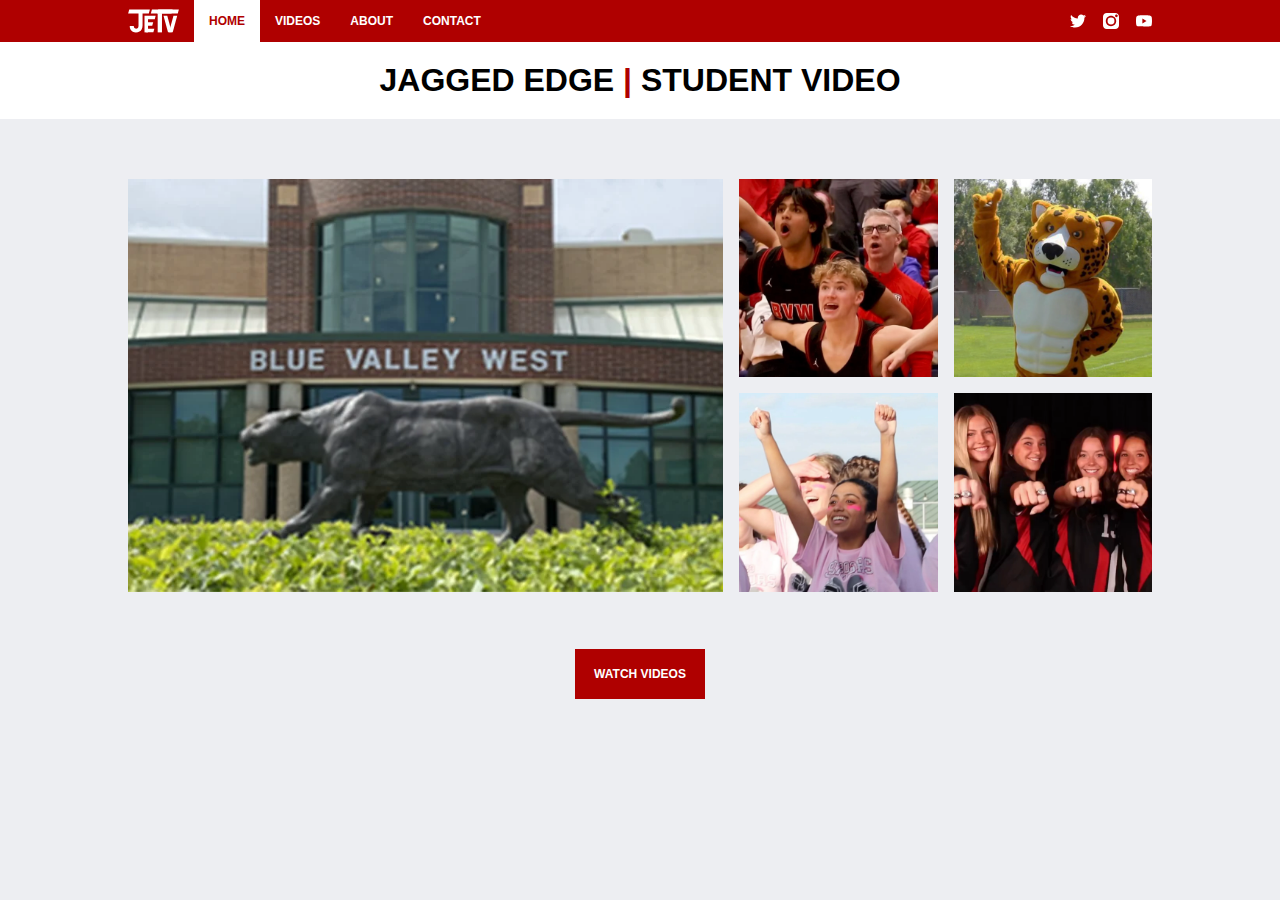
<file: index.html>
<!doctype html>
<html lang="en">
	<head>
		<meta charset="UTF-8">
		<meta name="viewport" content="width=device-width, initial-scale=1.0">
		<meta name="description" content="The Blue Valley West media production group website">
		<title>Home</title>
		<link rel="stylesheet" href="css/Home.css">
		<link rel="icon" type="image/x-icon" href="Images/jetvred.webp">
	</head>
	<body onload="navBackAnimate(1)">
		<!--Navigation bar-->
			<link rel="stylesheet" href="nav.css">
			<header id="topnav">
				<script src="nav.js"></script>
				<div id="topnavcontain">
					<div id="logo">
						<img src="Images/jetv.svg" alt="jetv"/>
					</div>
					<ul id="toptext">
						<li class="active" onclick="navAnimate(1).then(() => location.href='/')">HOME</li>
						<li onclick="navAnimate(2).then(() => location.href='Videos.html')">VIDEOS</li>
						<li onclick="navAnimate(3).then(() => location.href='About.html')">ABOUT</li>
						<li onclick="navAnimate(4).then(() => location.href='Contacts.html')">CONTACT</li>
					</ul>
					<div id="socials">
						<a href="https://twitter.com/jaggededgevideo">
							<img src="Images/twitter.svg" alt="twitter"/></a>
						<a href="https://instagram.com/jaggededgetv">
							<img src="Images/instagram.svg" alt="insta"/></a>
						<a href="https://youtube.com/channel/UCq7PExzi6fOEK0DMr7quo0w">
							<img src="Images/youtube.svg" alt="youtube"/></a>
					</div>
				</div>
			</header>
		<!--end of Navigation bar-->
	  	<main id="content">
			<h1>JAGGED EDGE <Font color="AF0000">|</Font> STUDENT VIDEO</h1>
			<div id="contentbox">
				<div id="images">
					<img src="Images/bush.webp" alt="bush"/>
					<img src="Images/maybe.webp" alt="people"/>
					<img src="Images/jiggy.webp" alt="jiggy"/>
					<img src="Images/cheer.webp" alt="cheer"/>
					<img src="Images/women.webp" alt="women"/>
				</div>
				<div id="button">
					<a href="Videos.html">
						<span>WATCH VIDEOS</span>
					</a>
				</div>
			</div>
		</main>
	</body>
</html>
</file>
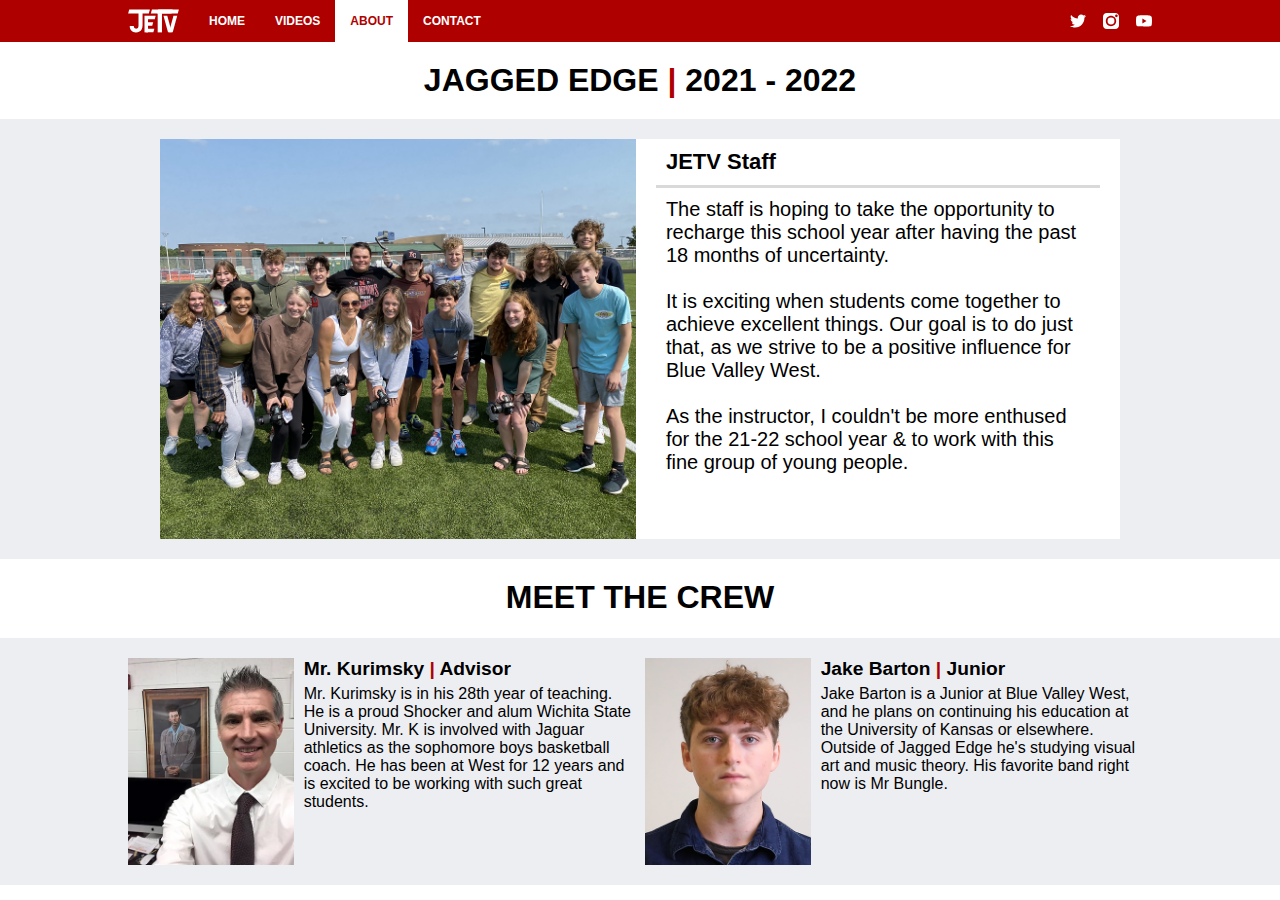
<file: About.html>
<!doctype html>
<html lang="en">
	<head>
		<meta charset="UTF-8">
		<meta name="viewport" content="width=device-width, initial-scale=1.0">
		<meta name="description" content="Some more about Jagged Edge and it's members">
		<title>About</title>
		<link rel="stylesheet" href="css/About.css">
		<link rel="icon" type="image/x-icon" href="Images/jetvred.webp">
	</head>
	<body onload="navBackAnimate(3)">
		<!--Navigation bar-->
			<link rel="stylesheet" href="nav.css">
			<header id="topnav">
				<script src="nav.js"></script>
				<div id="topnavcontain">
					<div id="logo">
						<img src="Images/jetv.svg" alt="jetv"/>
					</div>
					<ul id="toptext">
						<li onclick="navAnimate(1).then(() => location.href='/')">HOME</li>
						<li onclick="navAnimate(2).then(() => location.href='Videos.html')">VIDEOS</li>
						<li class="active"  onclick="navAnimate(3).then(() => location.href='About.html')">ABOUT</li>
						<li onclick="navAnimate(4).then(() => location.href='Contacts.html')">CONTACT</li>
					</ul>
					<div id="socials">
						<a href="https://twitter.com/jaggededgevideo">
							<img src="Images/twitter.svg" alt="twitter"/></a>
						<a href="https://instagram.com/jaggededgetv">
							<img src="Images/instagram.svg" alt="insta"/></a>
						<a href="https://youtube.com/channel/UCq7PExzi6fOEK0DMr7quo0w">
							<img src="Images/youtube.svg" alt="youtube"/></a>
					</div>
				</div>
			</header>
		<!--end of Navigation bar-->
		<main id="content">
			<h1>JAGGED EDGE <Font color="AF0000">|</Font> 2021 - 2022</h1>
			<div id="contentbox">
				<div id="staffbio">
					<img id="groupimg" src="Images/group.webp">
					<div id="stafftext">
						<h2>JETV Staff</h2>
						<div id="staffspacer"></div>
						<div id="bio">
							<p>The staff is hoping to take the opportunity to recharge this school year after having the past 18 months of uncertainty.<br>
								<br>
								It is exciting when students come together to achieve excellent things. Our goal is to do just that, as we strive to be a positive influence for Blue Valley West.<br>
								<br>
								As the instructor, I couldn't be more enthused for the 21-22 school year & to work with this fine group of young people.</p>
						</div>
					</div>
				</div>
				<div id="spacer">
					<h1>MEET THE CREW</h1>
				</div>
				<div id="bios">
					<img class="selfie" src="Images/Kurimsky.webp">
					<div class="biotext">
					<h2>Mr. Kurimsky <font color="#AF0000">|</font> Advisor</h2>
					<p class="bio">Mr. Kurimsky is in his 28th year of teaching.  He is a proud Shocker and alum Wichita State University.  Mr. K is involved with Jaguar athletics as the sophomore boys basketball coach.  He has been at West for 12 years and is excited to be working with such great students.</p>
					</div>
					<img class="selfie" src="Images/jakey.webp">
					<div class="biotext">
					<h2>Jake Barton <font color="#AF0000">|</font> Junior</h2>
					<p class="bio">Jake Barton is a Junior at Blue Valley West, and he plans on continuing his education at the University of Kansas or elsewhere. Outside of Jagged Edge he's studying visual art and music theory. His favorite band right now is Mr Bungle.</p>
					</div>
				</div>
			</div>
		</main>
	</body>
</html>
</file>
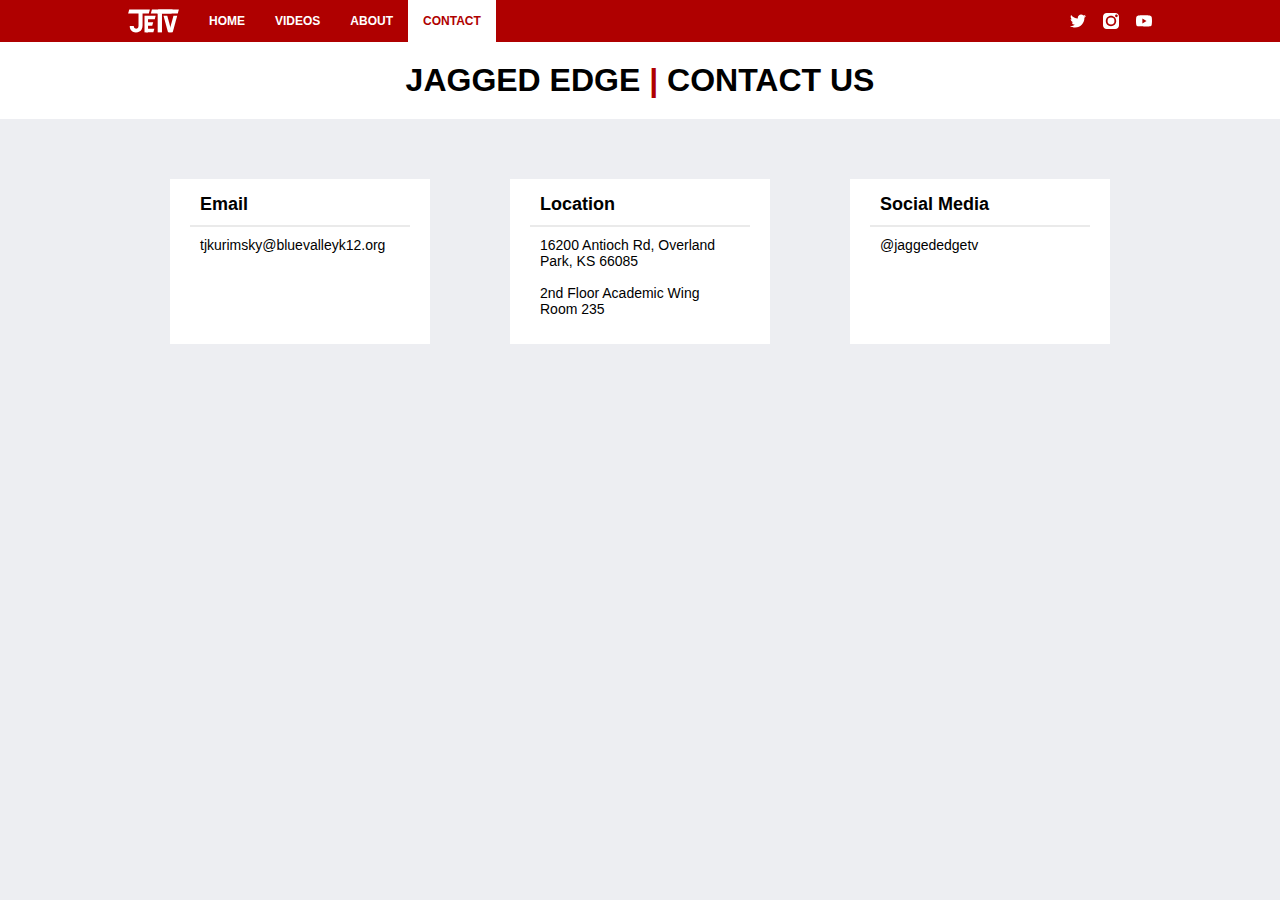
<file: Contacts.html>
<!doctype html>
<html lang="en">
	<head>
		<meta charset="UTF-8">
		<meta name="viewport" content="width=device-width, initial-scale=1.0">
		<meta name="description" content="How to contact the Jagged Edge group">
		<title>Contacts</title>
		<link rel="stylesheet" href="css/Contacts.css">
		<link rel="icon" type="image/x-icon" href="Images/jetvred.webp">
	</head>
	<body onload="navBackAnimate(4)">
		<!--Navigation bar-->
			<link rel="stylesheet" href="nav.css">
			<header id="topnav">
				<script src="nav.js"></script>
				<div id="topnavcontain">
					<div id="logo">
						<img src="Images/jetv.svg" alt="jetv"/>
					</div>
					<ul id="toptext">
						<li onclick="navAnimate(1).then(() => location.href='/')">HOME</li>
						<li onclick="navAnimate(2).then(() => location.href='Videos.html')">VIDEOS</li>
						<li onclick="navAnimate(3).then(() => location.href='About.html')">ABOUT</li>
						<li class="active" onclick="navAnimate(4).then(() => location.href='Contacts.html')">CONTACT</li>
					</ul>
					<div id="socials">
						<a href="https://twitter.com/jaggededgevideo">
							<img src="Images/twitter.svg" alt="twitter"/></a>
						<a href="https://instagram.com/jaggededgetv">
							<img src="Images/instagram.svg" alt="insta"/></a>
						<a href="https://youtube.com/channel/UCq7PExzi6fOEK0DMr7quo0w">
							<img src="Images/youtube.svg" alt="youtube"/></a>
					</div>
				</div>
			</header>
		<!--end of Navigation bar-->
		<main id="content">
			<h1>JAGGED EDGE <Font color="AF0000">|</Font> CONTACT US</h1>
			<div id="contentbox">
				<div id="info">
					<div id="advisor" class="infobox">
						<h2>Email</h2>
						<div class="spacer"></div>
						<span>tjkurimsky@bluevalleyk12.org</span>
					</div>
					<div id="location" class="infobox">
						<h2>Location</h2>
						<div class="spacer"></div>
						<span>16200 Antioch Rd, Overland Park, KS 66085
							<br>
							<br>2nd Floor Academic Wing
							<br>Room 235
						</span>
					</div>
					<div id="socials" class="infobox">
						<h2>Social Media</h2>
						<div class="spacer"></div>
            			<span>@jaggededgetv</span>
					</div>
				</div>
			</div>
		</main>
	</body>
</html>
</file>
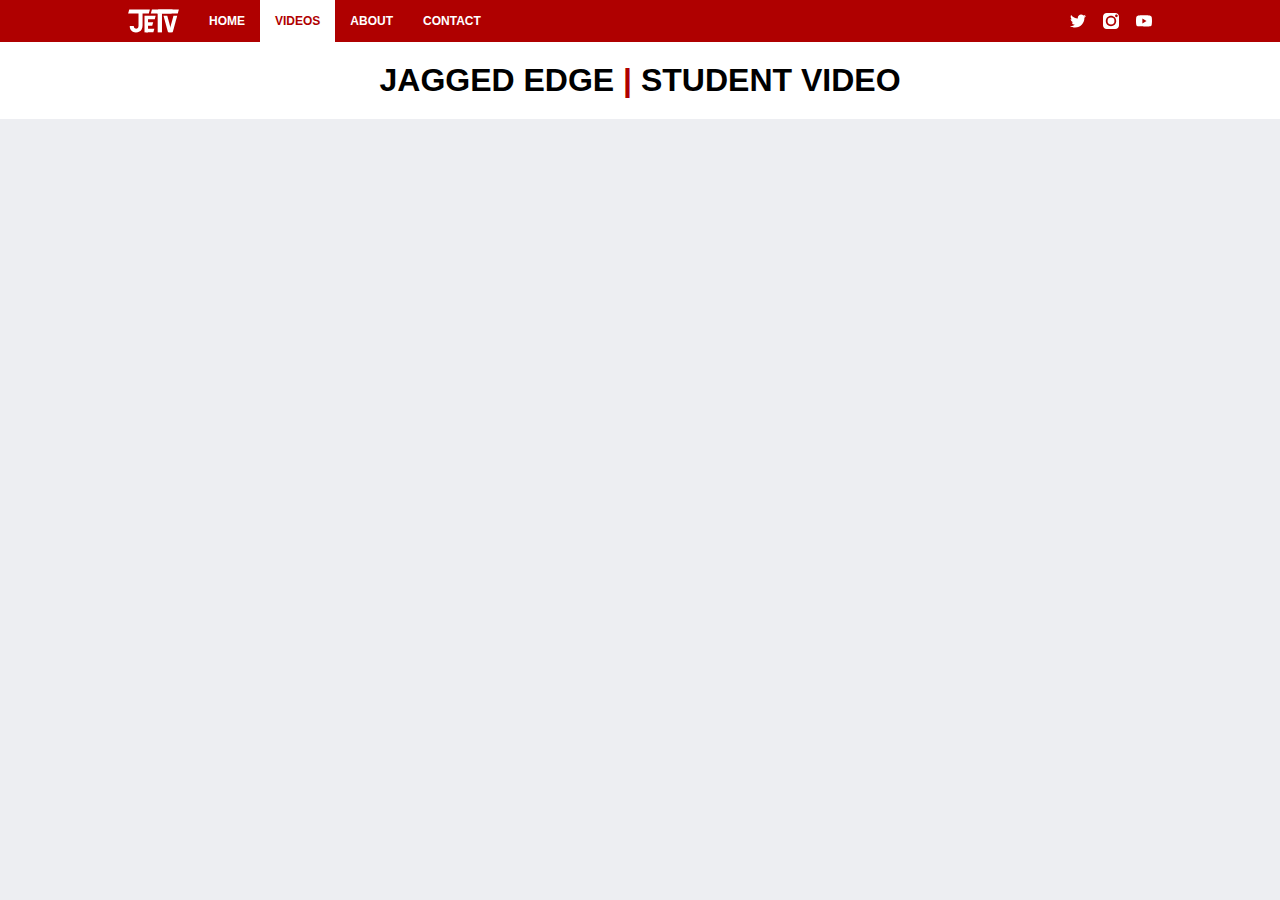
<file: Videos.html>
<!doctype html>
<html lang="en">
	<head>
		<meta charset="UTF-8">
		<meta name="viewport" content="width=device-width, initial-scale=1.0">
		<meta name="description" content="Videos made by Jagged Edge">
		<title>Videos</title>
		<link rel="stylesheet" href="css/Videos.css">
		<link rel="icon" type="image/x-icon" href="Images/jetvred.webp">
	</head>
	<body onload="navBackAnimate(2)">
		<!--Navigation bar-->
			<link rel="stylesheet" href="nav.css">
			<header id="topnav">
				<script src="nav.js"></script>
				<div id="topnavcontain">
					<div id="logo">
						<img src="Images/jetv.svg" alt="jetv"/>
					</div>
					<ul id="toptext">
						<li onclick="navAnimate(1).then(() => location.href='/')">HOME</li>
						<li class="active" onclick="navAnimate(2).then(() => location.href='Videos.html')">VIDEOS</li>
						<li onclick="navAnimate(3).then(() => location.href='About.html')">ABOUT</li>
						<li onclick="navAnimate(4).then(() => location.href='Contacts.html')">CONTACT</li>
					</ul>
					<div id="socials">
						<a href="https://twitter.com/jaggededgevideo">
							<img src="Images/twitter.svg" alt="twitter"/></a>
						<a href="https://instagram.com/jaggededgetv">
							<img src="Images/instagram.svg" alt="insta"/></a>
						<a href="https://youtube.com/channel/UCq7PExzi6fOEK0DMr7quo0w">
							<img src="Images/youtube.svg" alt="youtube"/></a>
					</div>
				</div>
			</header>
		<!--end of Navigation bar-->
		<main id="content">
			<h1>JAGGED EDGE <Font color="AF0000">|</Font> STUDENT VIDEO</h1>
			<div id="contentbox">

			</div>
		</main>
	</body>
</html>
</file>
<file: css/Home.css>
:root {
  --vp: 0;
  --hp: 10%;
  --ch: 42px;
}

#content {
  display: flex;
  flex-direction: column;
  position: relative;
  top: var(--ch);
  font-family: "Inter", sans-serif;
  height: calc(100vh - var(--ch));
}
#content h1 {
  margin: 20px auto 20px auto;
  font-weight: 700;
  font-size: 32px;
}
#content #contentbox {
  background: #EDEEF2;
  height: 100%;
  padding: var(--vp) var(--hp);
}
#content #contentbox #images {
  padding: 60px 0 0 0;
  display: grid;
  grid-template-columns: 3fr 1fr 1fr;
  grid-template-areas: "Main-Image img img" "Main-Image img img";
  gap: 16px;
}
#content #contentbox #images img {
  object-fit: cover;
  width: 100%;
  height: 100%;
}
#content #contentbox #images img:nth-of-type(1) {
  grid-area: Main-Image;
}
#content #contentbox #button {
  width: 8.1em;
  line-height: 50px;
  margin: 57px auto 0 auto;
}
#content #contentbox #button a {
  text-decoration: none;
}
#content #contentbox #button a span {
  display: block;
  font-family: "Inter", sans-serif;
  font-weight: 550;
  font-size: 12px;
  text-align: center;
  color: #FFFFFF;
  background: #AF0000;
}

body {
  margin: 0;
}

/*# sourceMappingURL=Home.css.map */
</file>
<file: nav.css>
:root {
  --vp: 0;
  --hp: 10%;
  --ch: 42px; 
}

#topnav {
  z-index: 1;
  position: fixed;
  top: 0;
  left: 0;
  height: 100%;
  width: calc(100% - var(--hp) * 2);
  padding: var(--vp) var(--hp);
  background-color: #AF0000; }
  #topnav #topnavcontain {
    display: flex;
    align-items: stretch;
    justify-content: space-between; 
    height: var(--ch)}
    #topnav #topnavcontain #logo {
      padding: 7px 0 0 0;}
      #topnav #topnavcontain #logo img {
        width: 51px;
        height: 28px; }
    #topnav #topnavcontain #toptext {
      flex-grow: 1;
      display: flex;
      list-style: none;
      padding: 0;
      margin: 0;
      margin-left: 15px;
      line-height: var(--ch); }
      #topnav #topnavcontain #toptext li {
        font-family: 'Inter', sans-serif;
        font-weight: 700;
        font-size: 12px;
        padding: 0 15px;
        color: #FFFFFF;
        cursor: pointer; 
        transition: all .2s; }
        #topnav #topnavcontain #toptext .active {
          color: #AF0000;
          background: #FFFFFF; }
        #topnav #topnavcontain #toptext li:not(.active):hover {
          color: #AFAFAF; }
        #topnav #topnavcontain #toptext li.active:hover {
          color: #AFAFAF;
        }
    #topnav #topnavcontain #socials img {
      padding: 13px 0 0 13px;
      width: 16px;
      height: 16px; }
</file>
<file: css/About.css>
:root {
  --vp: 0;
  --hp: 10%;
  --ch: 42px;
}

#content {
  display: flex;
  flex-direction: column;
  position: relative;
  top: var(--ch);
  font-family: "Inter", sans-serif;
}
#content h1 {
  margin: 20px auto 20px auto;
  font-weight: 700;
  font-size: 32px;
}
#content #contentbox {
  background: #EDEEF2;
  height: 100%;
  padding: var(--vp) var(--hp);
}
#content #contentbox #staffbio {
  margin: 20px auto;
  display: flex;
  width: 960px;
  height: 400px;
  background: #FFFFFF;
}
#content #contentbox #staffbio #groupimg {
  width: 50%;
  height: 400px;
}
#content #contentbox #staffbio #stafftext h2 {
  margin: 10px auto auto 30px;
  font-weight: 600;
  font-size: 22px;
}
#content #contentbox #staffbio #stafftext #staffspacer {
  margin: 10px 20px;
  height: 3px;
  width: calc(100% - 40px);
  background: #D9D9D9;
}
#content #contentbox #staffbio #stafftext #bio p {
  margin: auto 30px;
  font-family: "Inter", sans-serif;
  font-weight: 400;
  font-size: 20px;
}
#content #contentbox #spacer {
  position: absolute;
  left: 0;
  width: 100vw;
  height: 79px;
  background: #FFFFFF;
  text-align: center;
}
#content #contentbox #bios {
  margin: 119px auto 20px;
  display: grid;
  grid-template-columns: 1fr 2fr 1fr 2fr;
  gap: 10px;
}
#content #contentbox #bios .selfie {
  width: 100%;
  object-fit: contain;
}
#content #contentbox #bios h2 {
  margin: 0;
  font-family: "Inter", sans-serif;
  font-weight: 550;
  font-size: 1.2em;
}
#content #contentbox #bios .bio {
  font-family: "Inter", sans-serif;
  font-weight: 400;
  font-size: 1em;
  margin-top: 0.3em;
}

body {
  margin: 0;
}

/*# sourceMappingURL=About.css.map */
</file>
<file: css/Contacts.css>
:root {
  --vp: 0;
  --hp: 10%;
  --ch: 42px;
}

#content {
  display: flex;
  flex-direction: column;
  position: relative;
  top: var(--ch);
  font-family: "Inter", sans-serif;
  height: calc(100vh - var(--ch));
}
#content h1 {
  margin: 20px auto 20px auto;
  font-weight: 700;
  font-size: 32px;
}
#content #contentbox {
  background: #EDEEF2;
  height: 100%;
}
#content #contentbox #info {
  margin: 60px auto 0 auto;
  width: 940px;
  display: grid;
  grid-template-columns: 1fr 1fr 1fr;
  gap: 80px;
}
#content #contentbox #info .infobox {
  background: #FFFFFF;
  width: 260px;
  height: 165px;
}
#content #contentbox #info .infobox h2 {
  font-weight: 600;
  font-size: 18px;
  margin: 15px 0 0 30px;
}
#content #contentbox #info .infobox .spacer {
  margin: 10px 20px 0;
  width: 220px;
  height: 2px;
  background: #EAEAEA;
}
#content #contentbox #info .infobox span {
  display: block;
  font-family: "Inter", sans-serif;
  font-weight: 500;
  font-size: 14px;
  margin: 10px 30px 0;
}

body {
  margin: 0;
}

/*# sourceMappingURL=Contacts.css.map */
</file>
<file: css/Videos.css>
:root {
  --vp: 0;
  --hp: 10%;
  --ch: 42px;
}

#content {
  display: flex;
  flex-direction: column;
  position: relative;
  top: var(--ch);
  font-family: "Inter", sans-serif;
  height: calc(100vh - var(--ch));
}
#content h1 {
  margin: 20px auto 20px auto;
  font-weight: 700;
  font-size: 32px;
}
#content #contentbox {
  background: #EDEEF2;
  height: 100%;
  padding: var(--vp) var(--hp);
}

body {
  margin: 0;
}

/*# sourceMappingURL=Videos.css.map */
</file>
